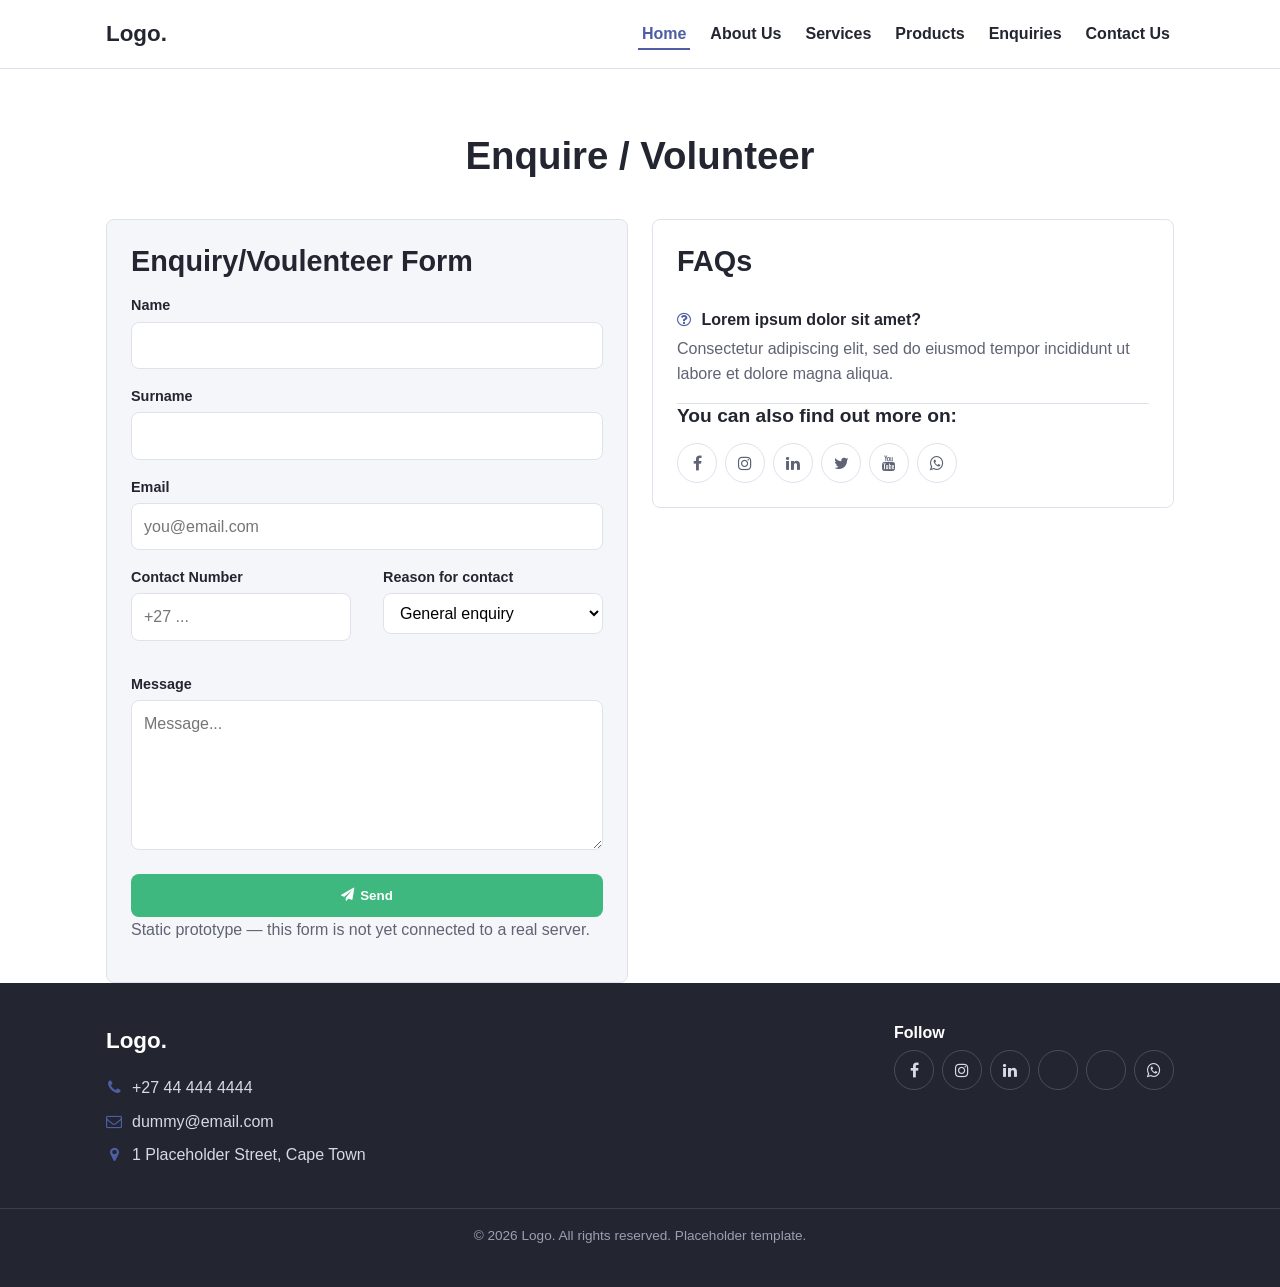
<file: enquiries.html>
<!DOCTYPE html>
<html lang="en">
<head>
    <meta charset="UTF-8">
    <meta name="viewport" content="width=device-width, initial-scale=1.0">
    <title>Home | Logo.</title>
    <link rel="stylesheet" href="https://cdnjs.cloudflare.com/ajax/libs/font-
awesome/4.7.0/css/font-awesome.min.css">
<link rel="stylesheet" href="css/styles.css">
</head>
<body>

<header class="site-header">
<div class="container header-inner">
<a href="index.html" class="logo">Logo.</a>
<input type="checkbox" id="nav-toggle" class="nav-toggle-input">
<label for="nav-toggle" class="nav-toggle" aria-label="Toggle menu">
<i class="fa fa-bars icon-open" aria-hidden="true"></i>
<i class="fa fa-times icon-close" aria-hidden="true"></i>
</label>
<nav class="main-nav" aria-label="Main navigation">
<ul>
<li><a href="index.html" aria-current="page">Home</a></li>
<li><a href="about_us.html">About Us</a></li>
<li><a href="services.html">Services</a></li>
<li><a href="products.html">Products</a></li>
<li><a href="enquiries.html">Enquiries</a></li>
<li><a href="contact.html">Contact Us</a></li>
</ul>
</nav>
</div>
</header>

<main>
<div class="container">
<header class="page-header">
<h1>Enquire / Volunteer</h1>
</header>
<div class="form-layout">
<section class="form-card">
<h2>Enquiry/Voulenteer Form</h2>
<form action="#" method="post"  novalidate>
<div class="form-group">
<label for="enq-name">Name</label>
<input type="text" id="enq-name" name="name" required>
</div>
<div class="form-group">
<label for="enq-surname">Surname</label>
<input type="text" id="enq-surname" name="surname" required>
</div>
<div class="form-group">
<label for="enq-email">Email</label>
<input type="email" id="enq-email" name="email" required
placeholder="you@email.com">
</div>
<div class="form-row">
<div class="form-group">
<label for="enq-tel">Contact Number</label>
<input type="tel" id="enq-tel" name="tel" placeholder="+27 ...">
</div>
<p id="type-hint" class="type-hint" aria-live="polite"></p> 
<div class="form-group">
<label for="enq-type">Reason for contact</label>
<select id="enq-type" name="type">
<option>General enquiry</option>
<option>Enquiry about a service</option>
<option>Enquiry about a product</option>
<option>I want to volunteer</option>
</select>
</div>
</div>
<p id="type-hint" class="type-hint" aria-live="polite"></p> 
<div class="form-group">
<label for="enq-message">Message</label>
<textarea id="enq-message" name="message" rows="5"
placeholder="Message..."></textarea>
</div>
<button type="submit" class="btn btn-success btn-block"><i class="fa
fa-paper-plane" aria-hidden="true"></i>Send</button>
<p class="form-success is-hidden" role="status">Thank you! Your 
message looks good (this prototype does not send it anywhere yet).</p> 
<p class="form-note">Static prototype — this form is not yet
connected to a real server.</p>
</form>
</section>
<section class="info-card">
<h2>FAQs</h2>
<div class="faq-item">
<h3><i class="fa fa-question-circle-o" aria-hidden="true"></i> Lorem
ipsum dolor sit amet?</h3>
<p>Consectetur adipiscing elit, sed do eiusmod tempor incididunt ut
labore et dolore magna aliqua.</p>
</div>
<!-- Repeat this .faq-item pattern for four more questions -->
<h3 class="mt-md">You can also find out more on:</h3>
<ul class="social-list">
<li><a class="icon-btn" href="#" aria-label="Facebook"><i class="fa
fa-facebook" aria-hidden="true"></i></a></li>
<li><a class="icon-btn" href="#" aria-label="Instagram"><i class="fa
fa-instagram" aria-hidden="true"></i></a></li>
<li><a class="icon-btn" href="#" aria-label="LinkedIn"><i class="fa
fa-linkedin" aria-hidden="true"></i></a></li>
<li><a class="icon-btn" href="#" aria-label="Twitter"><i class="fa
fa-twitter" aria-hidden="true"></i></a></li>
<li><a class="icon-btn" href="#" aria-label="YouTube"><i class="fa
fa-youtube" aria-hidden="true"></i></a></li>
<li><a class="icon-btn" href="#" aria-label="WhatsApp"><i class="fa
fa-whatsapp" aria-hidden="true"></i></a></li>
</ul>
</section>
</div>
</div>
</main>

<footer class="site-footer">
<div class="container footer-inner">
<div class="footer-col">
<p class="logo">Logo.</p>
<ul class="icon-list">
<li><i class="fa fa-phone" aria-hidden="true"></i><a
href="tel:+27444444444">+27 44 444 4444</a></li>
<li><i class="fa fa-envelope-o" aria-hidden="true"></i><a
href="mailto:dummy@email.com">dummy@email.com</a></li>
<li><i class="fa fa-map-marker" aria-hidden="true"></i><span>1
Placeholder Street, Cape Town</span></li>
</ul>
</div>
<div class="footer-col">
<h4>Follow</h4>
<ul class="social-list">
<li><a class="icon-btn" href="#" aria-label="Facebook"><i class="fa
fa-facebook" aria-hidden="true"></i></a></li>
<li><a class="icon-btn" href="#" aria-label="Instagram"><i class="fa
fa-instagram" aria-hidden="true"></i></a></li>
<li><a class="icon-btn" href="#" aria-label="LinkedIn"><i class="fa
fa-linkedin" aria-hidden="true"></i></a></li>
<li><a class="icon-btn" href="#" aria-label="Twitter"><i class="fa fa-
twitter" aria-hidden="true"></i></a></li>
<li><a class="icon-btn" href="#" aria-label="YouTube"><i class="fa fa-
youtube" aria-hidden="true"></i></a></li>
<li><a class="icon-btn" href="#" aria-label="WhatsApp"><i class="fa
fa-whatsapp" aria-hidden="true"></i></a></li>
</ul>
</div>
</div>
<p class="copyright">&copy; <span id="year">2026</span> Logo. All rights reserved. Placeholder
template.</p>
</footer>
<script src="js/script.js"></script>
</body>
</html>
</file>
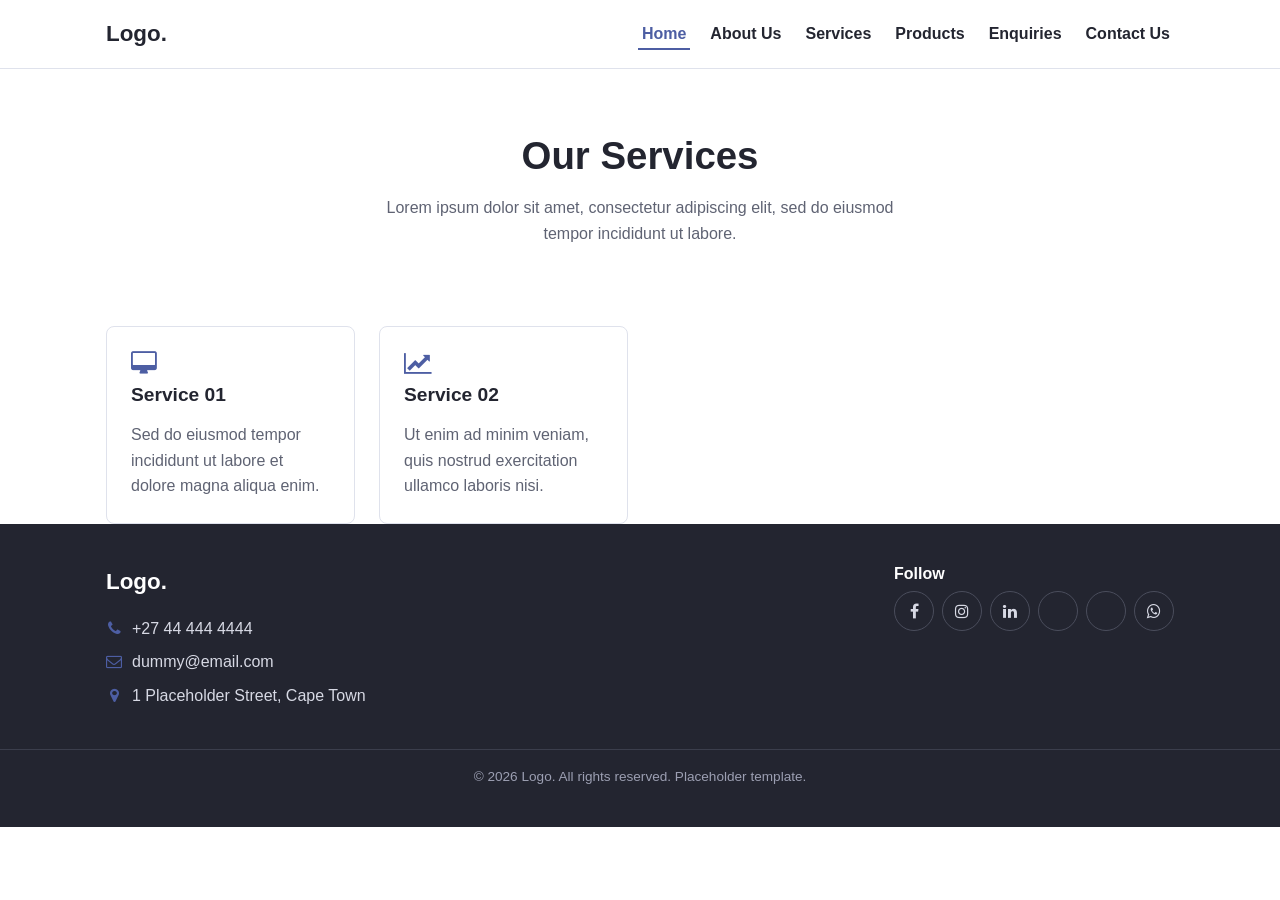
<file: services.html>
<!DOCTYPE html>
<html lang="en">
<head>
    <meta charset="UTF-8">
    <meta name="viewport" content="width=device-width, initial-scale=1.0">
    <title>Home | Logo.</title>
    <link rel="stylesheet" href="https://cdnjs.cloudflare.com/ajax/libs/font-
awesome/4.7.0/css/font-awesome.min.css">
<link rel="stylesheet" href="css/styles.css">
</head>
<body>

<header class="site-header">
<div class="container header-inner">
<a href="index.html" class="logo">Logo.</a>
<input type="checkbox" id="nav-toggle" class="nav-toggle-input">
<label for="nav-toggle" class="nav-toggle" aria-label="Toggle menu">
<i class="fa fa-bars icon-open" aria-hidden="true"></i>
<i class="fa fa-times icon-close" aria-hidden="true"></i>
</label>
<nav class="main-nav" aria-label="Main navigation">
<ul>
<li><a href="index.html" aria-current="page">Home</a></li>
<li><a href="about_us.html">About Us</a></li>
<li><a href="services.html">Services</a></li>
<li><a href="products.html">Products</a></li>
<li><a href="enquiries.html">Enquiries</a></li>
<li><a href="contact.html">Contact Us</a></li>
</ul>
</nav>
</div>
</header>

<main>
<div class="container">
<header class="page-header">
<h1>Our Services</h1>
<p>Lorem ipsum dolor sit amet, consectetur adipiscing elit, sed do
eiusmod tempor incididunt ut labore.</p>
</header>
<div class="grid-4">
<article class="card">
<i class="fa fa-desktop card-icon" aria-hidden="true"></i>
<h3>Service 01</h3>
<p>Sed do eiusmod tempor incididunt ut labore et dolore magna aliqua
enim.</p>
</article>
<article class="card">
<i class="fa fa-line-chart card-icon" aria-hidden="true"></i>
<h3>Service 02</h3>
<p>Ut enim ad minim veniam, quis nostrud exercitation ullamco laboris
nisi.</p>
</article>
<!-- Repeat this exact pattern for Services 03 through 08, changing
only the icon class, the number, and the paragraph text. -->
</div>
</div>
</main>

<footer class="site-footer">
<div class="container footer-inner">
<div class="footer-col">
<p class="logo">Logo.</p>
<ul class="icon-list">
<li><i class="fa fa-phone" aria-hidden="true"></i><a
href="tel:+27444444444">+27 44 444 4444</a></li>
<li><i class="fa fa-envelope-o" aria-hidden="true"></i><a
href="mailto:dummy@email.com">dummy@email.com</a></li>
<li><i class="fa fa-map-marker" aria-hidden="true"></i><span>1
Placeholder Street, Cape Town</span></li>
</ul>
</div>
<div class="footer-col">
<h4>Follow</h4>
<ul class="social-list">
<li><a class="icon-btn" href="#" aria-label="Facebook"><i class="fa
fa-facebook" aria-hidden="true"></i></a></li>
<li><a class="icon-btn" href="#" aria-label="Instagram"><i class="fa
fa-instagram" aria-hidden="true"></i></a></li>
<li><a class="icon-btn" href="#" aria-label="LinkedIn"><i class="fa
fa-linkedin" aria-hidden="true"></i></a></li>
<li><a class="icon-btn" href="#" aria-label="Twitter"><i class="fa fa-
twitter" aria-hidden="true"></i></a></li>
<li><a class="icon-btn" href="#" aria-label="YouTube"><i class="fa fa-
youtube" aria-hidden="true"></i></a></li>
<li><a class="icon-btn" href="#" aria-label="WhatsApp"><i class="fa
fa-whatsapp" aria-hidden="true"></i></a></li>
</ul>
</div>
</div>
<p class="copyright">&copy; <span id="year">2026</span> Logo. All rights reserved. Placeholder
template.</p>
</footer>
<script src="js/script.js"></script>
</body>
</html>
</file>
<file: css/styles.css>
* {
    box-sizing: border-box;
    margin: 0;
    padding: 0;
}

html {
    scroll-behavior: smooth;
}

body {
    font-family: 'Segoe UI', Arial, Helvetica, sans-serif;
    color: #232530;
    background-color: #ffffff;
    line-height: 1.6;
}

img {
    max-width: 100%;
    display: block;
}

a {
    color: #4d5ea3;
    text-decoration: none;
}

a:hover,
a:focus {
    color: #38427a;
    text-decoration: underline;
}

a:focus-visible,
button:focus-visible,
input:focus-visible,
textarea:focus-visible,
select:focus-visible,
label:focus-visible {
    outline: 3px solid #e8a33d;
    outline-offset: 2px;
}

h1,
h2,
h3,
h4 {
    font-weight: 700;
    line-height: 1.2;
    margin-bottom: 16px;
}

h1 {
    font-size: 2.4rem;
}

h2 {
    font-size: 1.8rem;
}

h3 {
    font-size: 1.2rem;
}

p {
    margin-bottom: 16px;
    color: #5f6373;
}

.eyebrow {
    display: inline-block;
    font-size: 0.75rem;
    font-weight: 700;
    letter-spacing: 0.08em;
    text-transform: uppercase;
    color: #4d5ea3;
    margin-bottom: 8px;
}

.container {
    max-width: 1100px;
    margin-left: auto;
    margin-right: auto;
    padding-left: 16px;
    padding-right: 16px;
}

.section {
    padding-top: 64px;
    padding-bottom: 64px;
}

.section-alt {
    background-color: #f5f6fa;
}

.page-header {
    text-align: center;
    padding-top: 64px;
    padding-bottom: 24px;
}

.page-header p {
    max-width: 60ch;
    margin-left: auto;
    margin-right: auto;
}

.btn {
    display: inline-flex;
    align-items: center;
    padding: 12px 24px;
    border-radius: 8px;
    font-weight: 700;
    border: 2px solid transparent;
    cursor: pointer;
    transition: background-color 0.2s ease, color 0.2s ease, border-color 0.2s ease;
}

.btn i {
    margin-right: 6px;
}

.btn-primary {
    background-color: #4d5ea3;
    color: #ffffff;
}

.btn-primary:hover {
    background-color: #38427a;
}

.btn-secondary {
    background-color: transparent;
    border-color: #4d5ea3;
    color: #4d5ea3;
}

.btn-secondary:hover {
    background-color: #4d5ea3;
    color: #ffffff;
}

/* A light-outlined button, made specifically for sitting on top of a
dark photo (you'll use this on the hero banner shortly), where a
dark-text button would be hard to read against a photo. */
.btn-secondary-light {
    background-color: transparent;
    border-color: #ffffff;
    color: #ffffff;
}

.btn-secondary-light:hover {
    background-color: #ffffff;
    color: #232530;
}

/* A green button, used for the "Send" button on both forms later in
this tutorial. */
.btn-success {
    background-color: #3fb87f;
    color: #ffffff;
}

.btn-success:hover {
    background-color: #2f9066;
}

.btn-block {
    display: flex;
    justify-content: center;
    width: 100%;
}

.site-header {
    border-bottom: 1px solid #dfe2ec;
    position: sticky;
    top: 0;
    background-color: #ffffff;
    z-index: 100;
}

.header-inner {
    display: flex;
    align-items: center;
    justify-content: space-between;
    padding-top: 16px;
    padding-bottom: 16px;
}

.logo {
    font-weight: 700;
    font-size: 1.4rem;
    color: #232530;
}

.main-nav ul {
    list-style: none;
    display: flex;
    gap: 16px;
}

.main-nav a {
    color: #232530;
    font-weight: 600;
    padding: 6px 4px;
    border-bottom: 2px solid transparent;
}

.main-nav a:hover,
.main-nav a[aria-current="page"] {
    color: #4d5ea3;
    border-bottom-color: #4d5ea3;
    text-decoration: none;
}

/* The checkbox itself is never visible — it only exists to hold the
open/closed state. */
.nav-toggle-input {
    position: absolute;
    opacity: 0;
    pointer-events: none;
}

/* The <label> is what the user actually sees and clicks. */
.nav-toggle {
    display: none;
    align-items: center;
    justify-content: center;
    width: 40px;
    height: 40px;
    border: 1px solid #dfe2ec;
    border-radius: 8px;
    color: #232530;
    font-size: 1.2rem;
    cursor: pointer;
}

/* Show only the "closed" (hamburger) icon by default... */
.nav-toggle .icon-close {
    display: none;
}

/* ...then swap which icon is visible once the checkbox is checked. */
.nav-toggle-input:checked~.nav-toggle .icon-open {
    display: none;
}

.nav-toggle-input:checked~.nav-toggle .icon-close {
    display: inline-block;
}

.site-footer {
    background-color: #232530;
    color: #d7d9e4;
    padding-top: 40px;
    padding-bottom: 24px;
}

.footer-inner {
    display: flex;
    flex-wrap: wrap;
    gap: 40px;
    justify-content: space-between;
    margin-bottom: 24px;
}

.site-footer .logo {
    color: #ffffff;
}

.site-footer a {
    color: #d7d9e4;
}

.site-footer a:hover {
    color: #e8a33d;
}

.footer-col h4 {
    color: #ffffff;
    font-size: 1rem;
    margin-bottom: 8px;
}

.copyright {
    border-top: 1px solid #3b3e4c;
    padding-top: 16px;
    text-align: center;
    font-size: 0.85rem;
    color: #9c9fb2;
}

.icon-list {
    list-style: none;
    margin-bottom: 16px;
}

.icon-list li {
    display: flex;
    align-items: flex-start;
    gap: 10px;
    margin-bottom: 8px;
}

.icon-list i {
    color: #4d5ea3;
    width: 16px;
    text-align: center;
    margin-top: 4px;
    flex: none;
}

.social-list {
    list-style: none;
    display: flex;
    flex-wrap: wrap;
    gap: 8px;
}

.icon-btn {
    display: inline-flex;
    align-items: center;
    justify-content: center;
    width: 40px;
    height: 40px;
    border-radius: 50%;
    border: 1px solid #dfe2ec;
    color: #5f6373;
    font-size: 1rem;
}

.icon-btn:hover,
.icon-btn:focus {
    color: #4d5ea3;
    border-color: #4d5ea3;
    text-decoration: none;
}

.site-footer .icon-btn {
    border-color: #4a4d5c;
    color: #d7d9e4;
}

.site-footer .icon-btn:hover {
    color: #e8a33d;
    border-color: #e8a33d;
}

.hero-banner {
    position: relative;
    overflow: hidden;
    border-radius: 8px;
    margin-top: 40px;
}

.hero-photo {
    width: 100%;
    aspect-ratio: 5 / 2;
    object-fit: cover;
}

.hero-overlay {
    position: absolute;
    inset: 0;
    display: flex;
    align-items: center;
    background: linear-gradient(100deg,
            rgba(35, 37, 48, 0.82) 0%,
            rgba(35, 37, 48, 0.55) 45%,
            rgba(35, 37, 48, 0.15) 100%);
}

.hero-content {
    color: #ffffff;
    padding: 40px;
    max-width: 520px;
}

.hero-content .eyebrow {
    color: #e8a33d;
}

.hero-content p {
    color: rgba(255, 255, 255, 0.85);
}

.hero-buttons {
    display: flex;
    flex-wrap: wrap;
    gap: 16px;
    margin-top: 16px;
}

.split {
    display: flex;
    flex-wrap: wrap;
    align-items: center;
    gap: 40px;
}

.split-image,
.split-text {
    flex: 1 1 340px;
}

.split-image img {
    border-radius: 8px;
    width: 100%;
    aspect-ratio: 4 / 3;
    object-fit: cover;
}

/* Add this class alongside .split-image whenever the photo should
stay a perfect square instead of the usual 4:3 landscape crop —
used for the portrait photo on the About Us page. */
.split-image.is-square img {
    aspect-ratio: 1 / 1;
}

.card-grid {
    display: grid;
    grid-template-columns: repeat(auto-fit, minmax(230px, 1fr));
    gap: 24px;
    margin-top: 40px;
}

.grid-4 {
    display: grid;
    grid-template-columns: 1fr;
    gap: 24px;
    margin-top: 40px;
}

@media (min-width: 560px) {
    .grid-4 {
        grid-template-columns: repeat(2, 1fr);
    }
}

@media (min-width: 900px) {
    .grid-4 {
        grid-template-columns: repeat(4, 1fr);
    }
}

.card {
    background-color: #ffffff;
    border: 1px solid #dfe2ec;
    border-radius: 8px;
    padding: 24px;
    min-height: 190px;
    display: flex;
    flex-direction: column;
    transition: box-shadow 0.2s ease, transform 0.2s ease;
}

.card:hover {
    box-shadow: 0 8px 20px rgba(0, 0, 0, 0.08);
    transform: translateY(-3px);
}

.card .card-icon {
    font-size: 1.5rem;
    color: #4d5ea3;
    margin-bottom: 8px;
}

.card p {
    margin-bottom: 0;
    flex: 1;
}

.product-card {
    border: 1px solid #dfe2ec;
    border-radius: 8px;
    overflow: hidden;
    background-color: #ffffff;
    display: flex;
    flex-direction: column;
}

.product-image {
    position: relative;
}

.product-image img {
    width: 100%;
    aspect-ratio: 1 / 1;
    object-fit: cover;
}

.add-cart {
    position: absolute;
    top: 10px;
    right: 10px;
    display: inline-flex;
    align-items: center;
    gap: 4px;
    background-color: #ffffff;
    color: #232530;
    font-size: 0.72rem;
    font-weight: 700;
    padding: 5px 10px;
    border-radius: 999px;
    border: 1px solid #dfe2ec;
}

.add-cart:hover {
    color: #4d5ea3;
    border-color: #4d5ea3;
}

.product-card-body {
    padding: 16px;
    display: flex;
    flex-direction: column;
    gap: 4px;
}

.product-meta {
    display: flex;
    justify-content: space-between;
    font-size: 0.85rem;
    color: #5f6373;
}

.visually-hidden {
    position: absolute;
    width: 1px;
    height: 1px;
    padding: 0;
    margin: -1px;
    overflow: hidden;
    clip: rect(0, 0, 0, 0);
    white-space: nowrap;
    border: 0;
}

.search-pill {
    position: relative;
    max-width: 420px;
    margin: 0 auto 40px;
}

.search-pill i {
    position: absolute;
    top: 50%;
    left: 18px;
    transform: translateY(-50%);
    color: #5f6373;
    pointer-events: none;
}

.search-pill input {
    width: 100%;
    padding: 12px 16px 12px 42px;
    border: 1px solid #dfe2ec;
    border-radius: 999px;
    font: inherit;
    background-color: #ffffff;
}

.search-pill input:focus {
    border-color: #4d5ea3;
}

.form-layout {
    display: flex;
    flex-wrap: wrap;
    gap: 24px;
    align-items: flex-start;
}

.form-card,
.info-card {
    flex: 1 1 340px;
    border: 1px solid #dfe2ec;
    border-radius: 8px;
    padding: 24px;
}

.form-card {
    background-color: #f5f6fa;
}

.form-group {
    margin-bottom: 16px;
}

.form-group label {
    display: block;
    font-weight: 600;
    font-size: 0.9rem;
    margin-bottom: 4px;
}

.form-group input,
.form-group select,
.form-group textarea {
    width: 100%;
    padding: 10px 12px;
    border: 1px solid #dfe2ec;
    border-radius: 8px;
    font: inherit;
    background-color: #ffffff;
}

.form-group input:focus,
.form-group select:focus,
.form-group textarea:focus {
    border-color: #4d5ea3;
}

.form-row {
    display: flex;
    gap: 16px;
    flex-wrap: wrap;
}

.form-row .form-group {
    flex: 1 1 160px;
}

.faq-item {
    border-bottom: 1px solid #dfe2ec;
    padding: 16px 0;
}

.faq-item h3 {
    font-size: 1rem;
    margin-bottom: 6px;
}

.faq-item h3 i {
    color: #4d5ea3;
    margin-right: 6px;
}

.faq-item p {
    margin-bottom: 0;
}

@media (max-width: 700px) {
    /* anything in here only applies when the window is
700 pixels wide or narrower */
}

@media (max-width: 700px) {
    .nav-toggle {
        display: flex;
    }

    .main-nav {
        display: none;
        width: 100%;
    }

    .nav-toggle-input:checked~.main-nav {
        display: block;
    }

    .main-nav ul {
        flex-direction: column;
        gap: 0;
        padding-bottom: 16px;
    }

    .main-nav a {
        display: block;
        padding: 10px 4px;
        border-bottom: 1px solid #dfe2ec;
    }

    .header-inner {
        flex-wrap: wrap;
    }

    .hero-photo {
        aspect-ratio: 4 / 3;
    }

    .hero-overlay {
        background: linear-gradient(180deg,
                rgba(35, 37, 48, 0.35) 0%,
                rgba(35, 37, 48, 0.88) 100%);
        align-items: flex-end;
    }

    .hero-content {
        max-width: 100%;
    }

    h1 {
        font-size: 1.9rem;
    }

    h2 {
        font-size: 1.5rem;
    }
}

@media (min-width: 560px) {
    .grid-4 {
        grid-template-columns: repeat(2, 1fr);
    }
}

@media (min-width: 900px) {
    .grid-4 {
        grid-template-columns: repeat(4, 1fr);
    }
}
/* ====================================================================== 
   JAVASCRIPT HELPER CLASSES 
   These rules do nothing until js/script.js adds or removes the class 
   names below. JavaScript changes the CLASS; CSS decides the LOOK. 
   ====================================================================== */ 
 
/* Hides any element. JavaScript adds/removes this class. */ 
.is-hidden { 
  display: none; 
} 
 
/* FAQ accordion */ 
.faq-item h3 { 
  cursor: pointer; 
} 
 
.faq-item.closed p { 
  display: none; 
} 
 
/* Product search: message shown when nothing matches */ 
.no-results { 
  text-align: center;
   margin: 24px 0; 
  color: #5f6373; 
} 
 
/* Form: hint under the "Reason for contact" menu */ 
.type-hint { 
  margin-bottom: 16px; 
  font-size: 0.9rem; 
  color: #5f6373; 
} 
 
/* Form validation: error text, red borders and the success message */ 
.error-message { 
  display: block; 
  margin-top: 4px; 
  font-size: 0.875rem; 
  color: #b3261e; 
} 
 
.form-group input.input-error, 
.form-group select.input-error, 
.form-group textarea.input-error { 
border-color: #b3261e; 
} 
.form-success { 
margin-top: 12px; 
padding: 12px 16px; 
border-radius: 8px; 
background-color: #e6f4ea; 
color: #1e6b34; 
}
</file>
